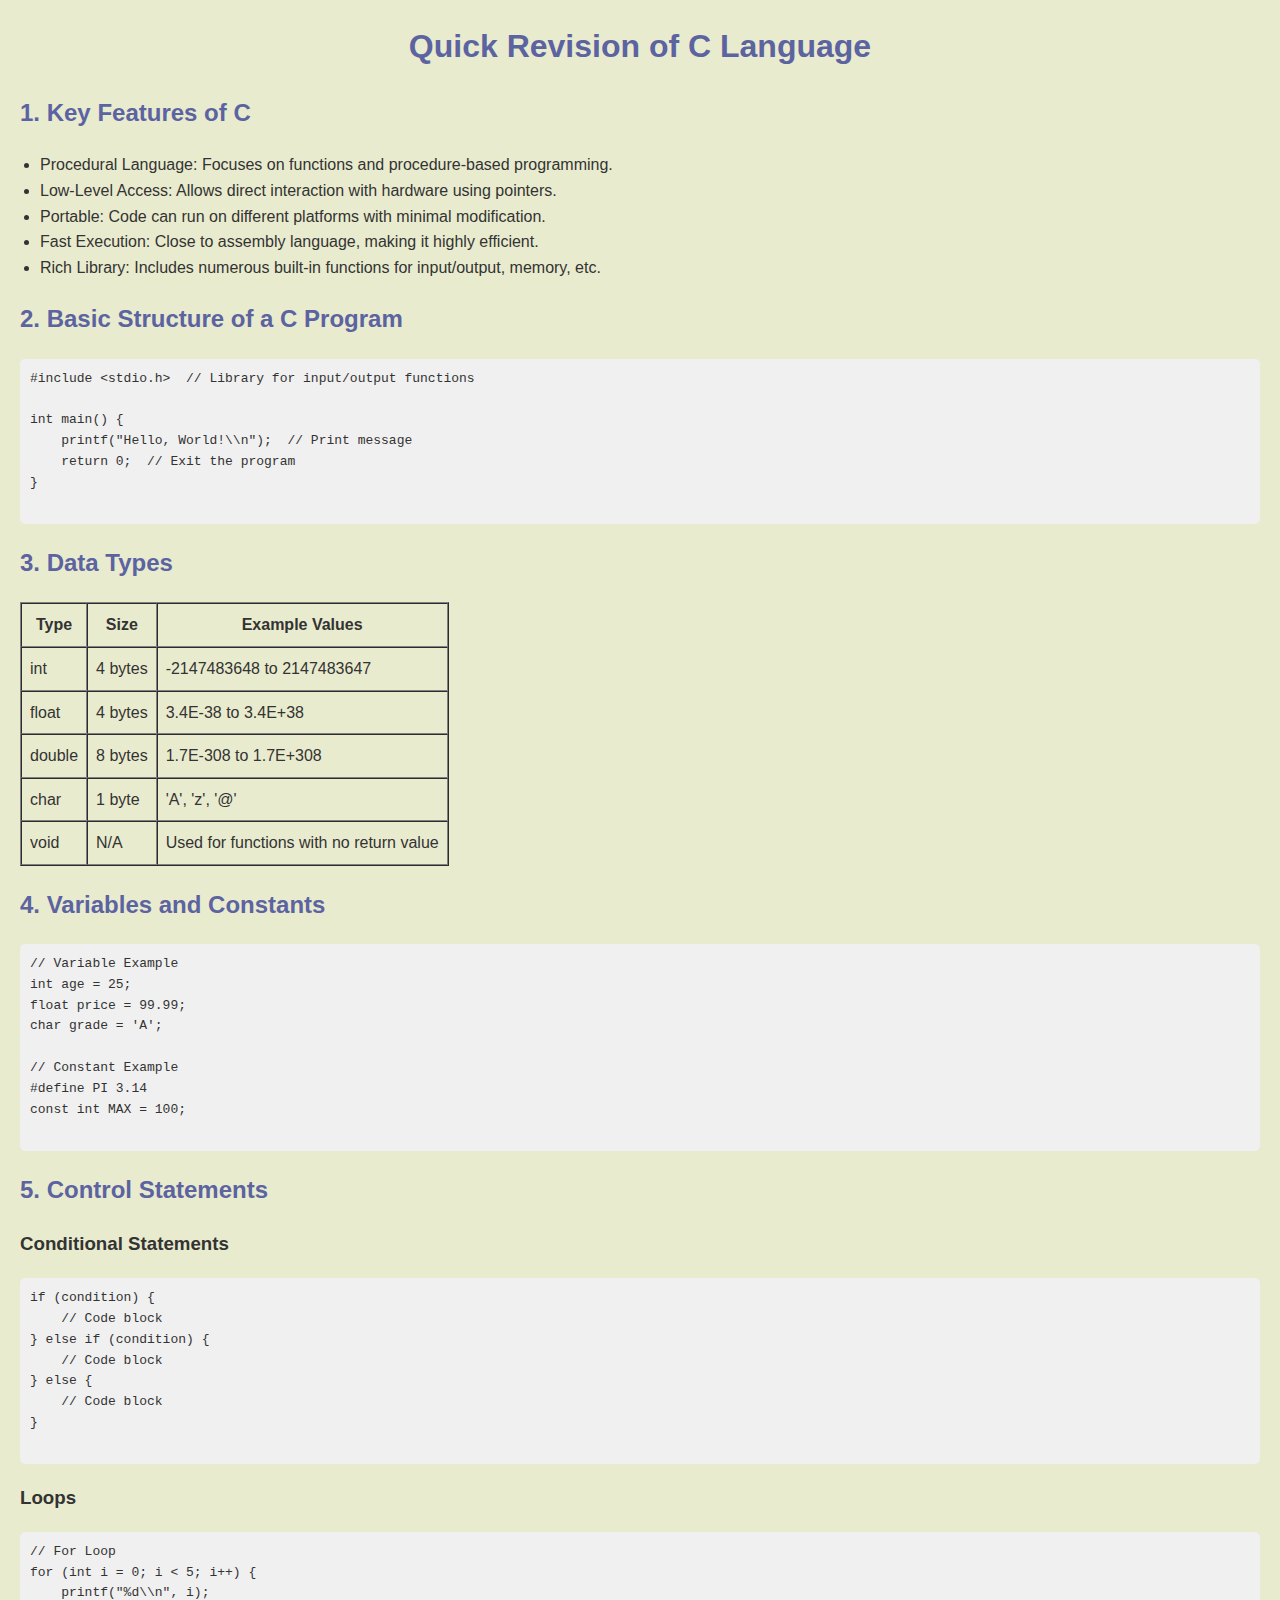
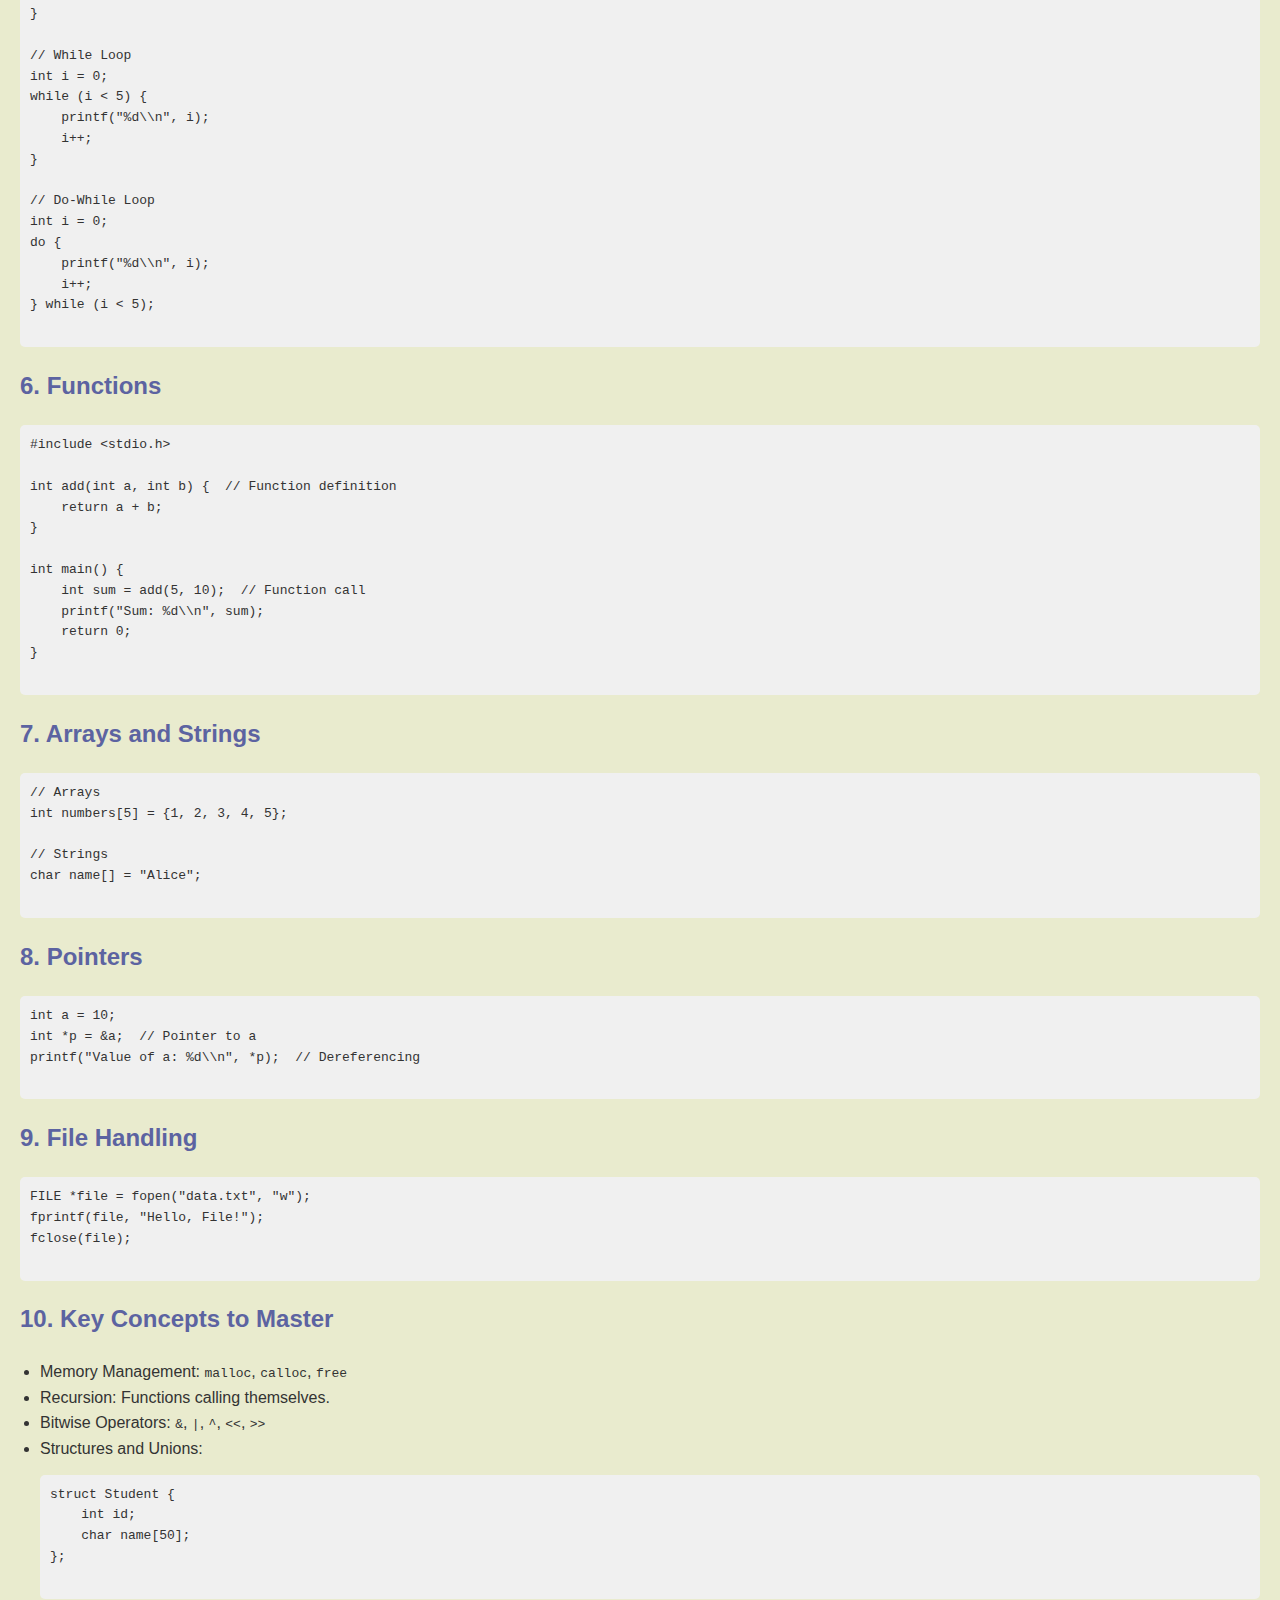
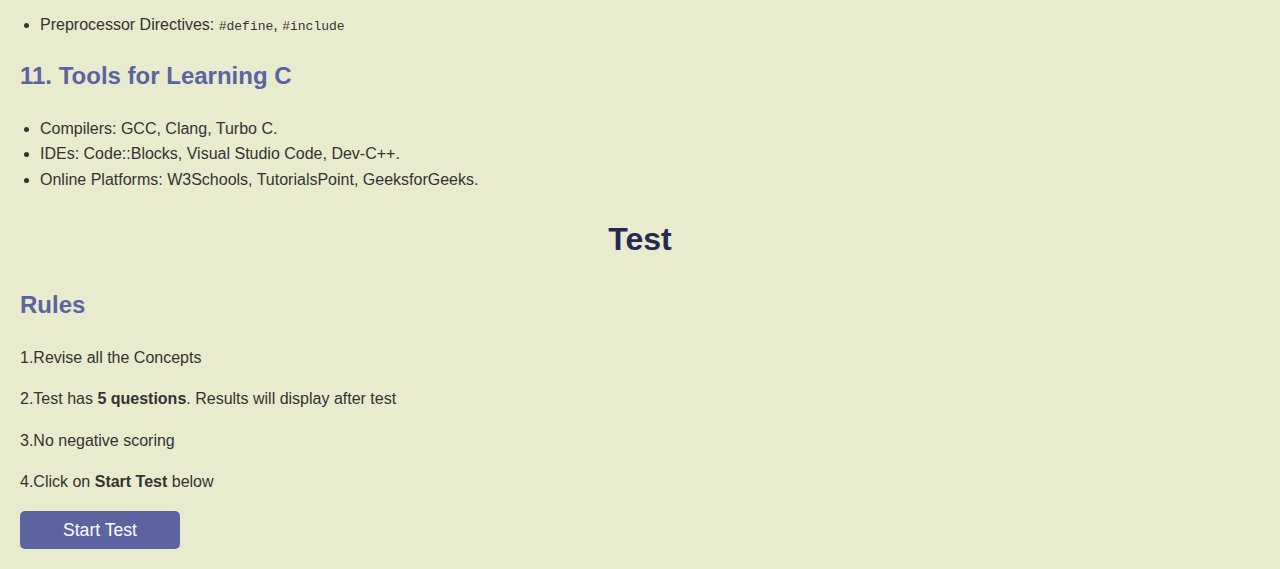
<file: templates/c.html>
<!DOCTYPE html>
<html lang="en">
<head>
    <meta charset="UTF-8">
    <meta name="viewport" content="width=device-width, initial-scale=1.0">
    <title>Basics of C Language</title>
    <style>
        body {
            font-family: Arial, sans-serif;
            line-height: 1.6;
            margin: 20px;
            background-color: #e9ebce;
            color: #333;
        }
        h1, h2 {
            color: #5c63a1;
        }
        h1 {
            text-align: center;
        }
        pre {
            background: #f0f0f0;
            padding: 10px;
            border-radius: 5px;
            overflow-x: auto;
        }
        ul {
            padding-left: 20px;
        }
        a {
            display: inline-block;
            text-align: center;
            background-color: #5c63a1;
            color: #fff;
            padding: 5px 5px;
            font-size: 1.1em;
            border-radius: 5px;
            text-decoration: none;  /* Remove the underline */
            transition: background-color 0.3s;
            width: 150px ;
            
        }
        
        a:hover {
            background-color: #4a4f7c;
        }
        
    </style>
</head>
<body>
    <h1>Quick Revision of C Language</h1>

    <h2>1. Key Features of C</h2>
    <ul>
        <li>Procedural Language: Focuses on functions and procedure-based programming.</li>
        <li>Low-Level Access: Allows direct interaction with hardware using pointers.</li>
        <li>Portable: Code can run on different platforms with minimal modification.</li>
        <li>Fast Execution: Close to assembly language, making it highly efficient.</li>
        <li>Rich Library: Includes numerous built-in functions for input/output, memory, etc.</li>
    </ul>

    <h2>2. Basic Structure of a C Program</h2>
    <pre>
#include &lt;stdio.h&gt;  // Library for input/output functions

int main() {
    printf("Hello, World!\\n");  // Print message
    return 0;  // Exit the program
}
    </pre>

    <h2>3. Data Types</h2>
    <table border="1" cellpadding="8" cellspacing="0">
        <thead>
            <tr>
                <th>Type</th>
                <th>Size</th>
                <th>Example Values</th>
            </tr>
        </thead>
        <tbody>
            <tr>
                <td>int</td>
                <td>4 bytes</td>
                <td>-2147483648 to 2147483647</td>
            </tr>
            <tr>
                <td>float</td>
                <td>4 bytes</td>
                <td>3.4E-38 to 3.4E+38</td>
            </tr>
            <tr>
                <td>double</td>
                <td>8 bytes</td>
                <td>1.7E-308 to 1.7E+308</td>
            </tr>
            <tr>
                <td>char</td>
                <td>1 byte</td>
                <td>'A', 'z', '@'</td>
            </tr>
            <tr>
                <td>void</td>
                <td>N/A</td>
                <td>Used for functions with no return value</td>
            </tr>
        </tbody>
    </table>

    <h2>4. Variables and Constants</h2>
    <pre>
// Variable Example
int age = 25;
float price = 99.99;
char grade = 'A';

// Constant Example
#define PI 3.14
const int MAX = 100;
    </pre>

    <h2>5. Control Statements</h2>
    <h3>Conditional Statements</h3>
    <pre>
if (condition) {
    // Code block
} else if (condition) {
    // Code block
} else {
    // Code block
}
    </pre>
    <h3>Loops</h3>
    <pre>
// For Loop
for (int i = 0; i < 5; i++) {
    printf("%d\\n", i);
}

// While Loop
int i = 0;
while (i < 5) {
    printf("%d\\n", i);
    i++;
}

// Do-While Loop
int i = 0;
do {
    printf("%d\\n", i);
    i++;
} while (i < 5);
    </pre>

    <h2>6. Functions</h2>
    <pre>
#include &lt;stdio.h&gt;

int add(int a, int b) {  // Function definition
    return a + b;
}

int main() {
    int sum = add(5, 10);  // Function call
    printf("Sum: %d\\n", sum);
    return 0;
}
    </pre>

    <h2>7. Arrays and Strings</h2>
    <pre>
// Arrays
int numbers[5] = {1, 2, 3, 4, 5};

// Strings
char name[] = "Alice";
    </pre>

    <h2>8. Pointers</h2>
    <pre>
int a = 10;
int *p = &a;  // Pointer to a
printf("Value of a: %d\\n", *p);  // Dereferencing
    </pre>

    <h2>9. File Handling</h2>
    <pre>
FILE *file = fopen("data.txt", "w");
fprintf(file, "Hello, File!");
fclose(file);
    </pre>

    <h2>10. Key Concepts to Master</h2>
    <ul>
        <li>Memory Management: <code>malloc</code>, <code>calloc</code>, <code>free</code></li>
        <li>Recursion: Functions calling themselves.</li>
        <li>Bitwise Operators: <code>&amp;</code>, <code>|</code>, <code>^</code>, <code>&lt;&lt;</code>, <code>&gt;&gt;</code></li>
        <li>Structures and Unions:</li>
        <pre>
struct Student {
    int id;
    char name[50];
};
        </pre>
        <li>Preprocessor Directives: <code>#define</code>, <code>#include</code></li>
    </ul>

    <h2>11. Tools for Learning C</h2>
    <ul>
        <li>Compilers: GCC, Clang, Turbo C.</li>
        <li>IDEs: Code::Blocks, Visual Studio Code, Dev-C++.</li>
        <li>Online Platforms: W3Schools, TutorialsPoint, GeeksforGeeks.</li>
    </ul>
    <h1 style="color: #262a52;">Test</h1>
    <h2>Rules</h2>
    <p>1.Revise all the Concepts</p>
    <p>2.Test has <b>5 questions</b>. Results will display after test</p>
    <p>3.No negative scoring</p>
    <p>4.Click on <b>Start Test</b> below</p>
    <a href="cltest.html">Start Test</a>
</body>
</html>
</file>
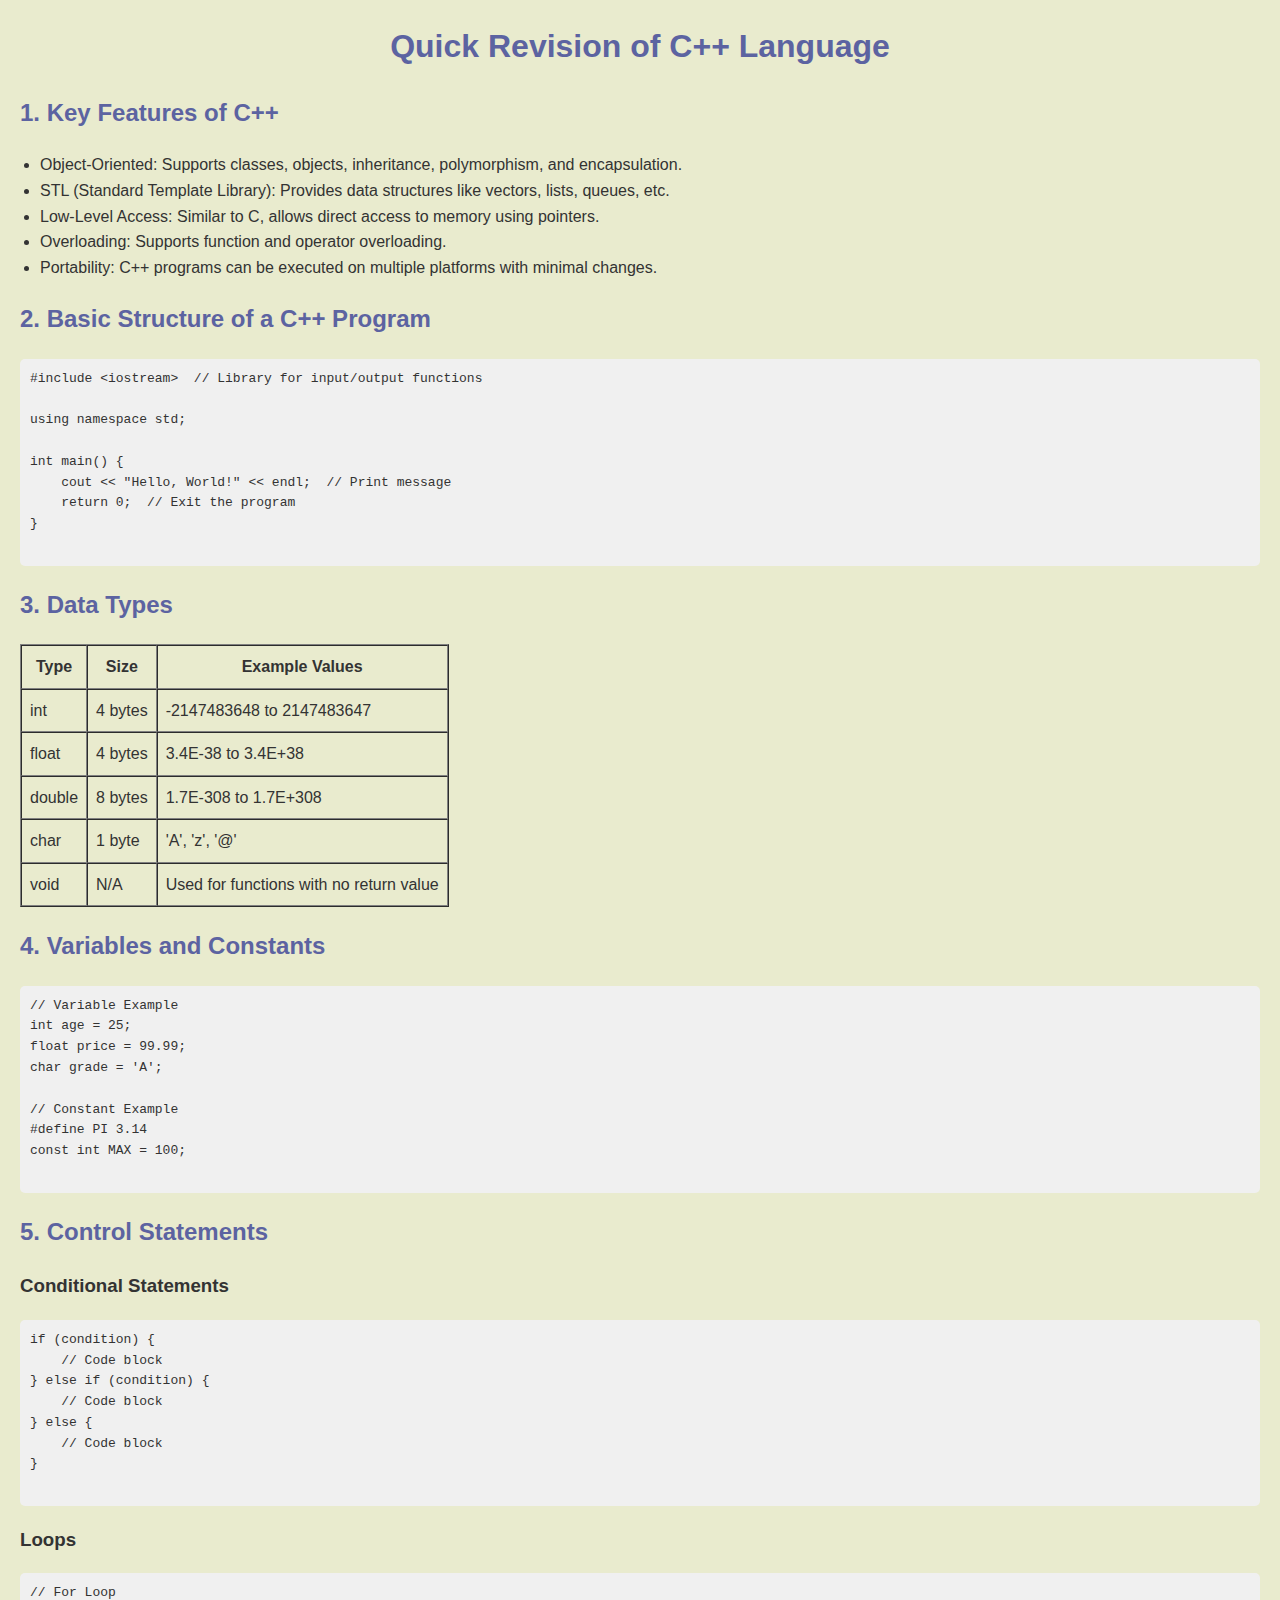
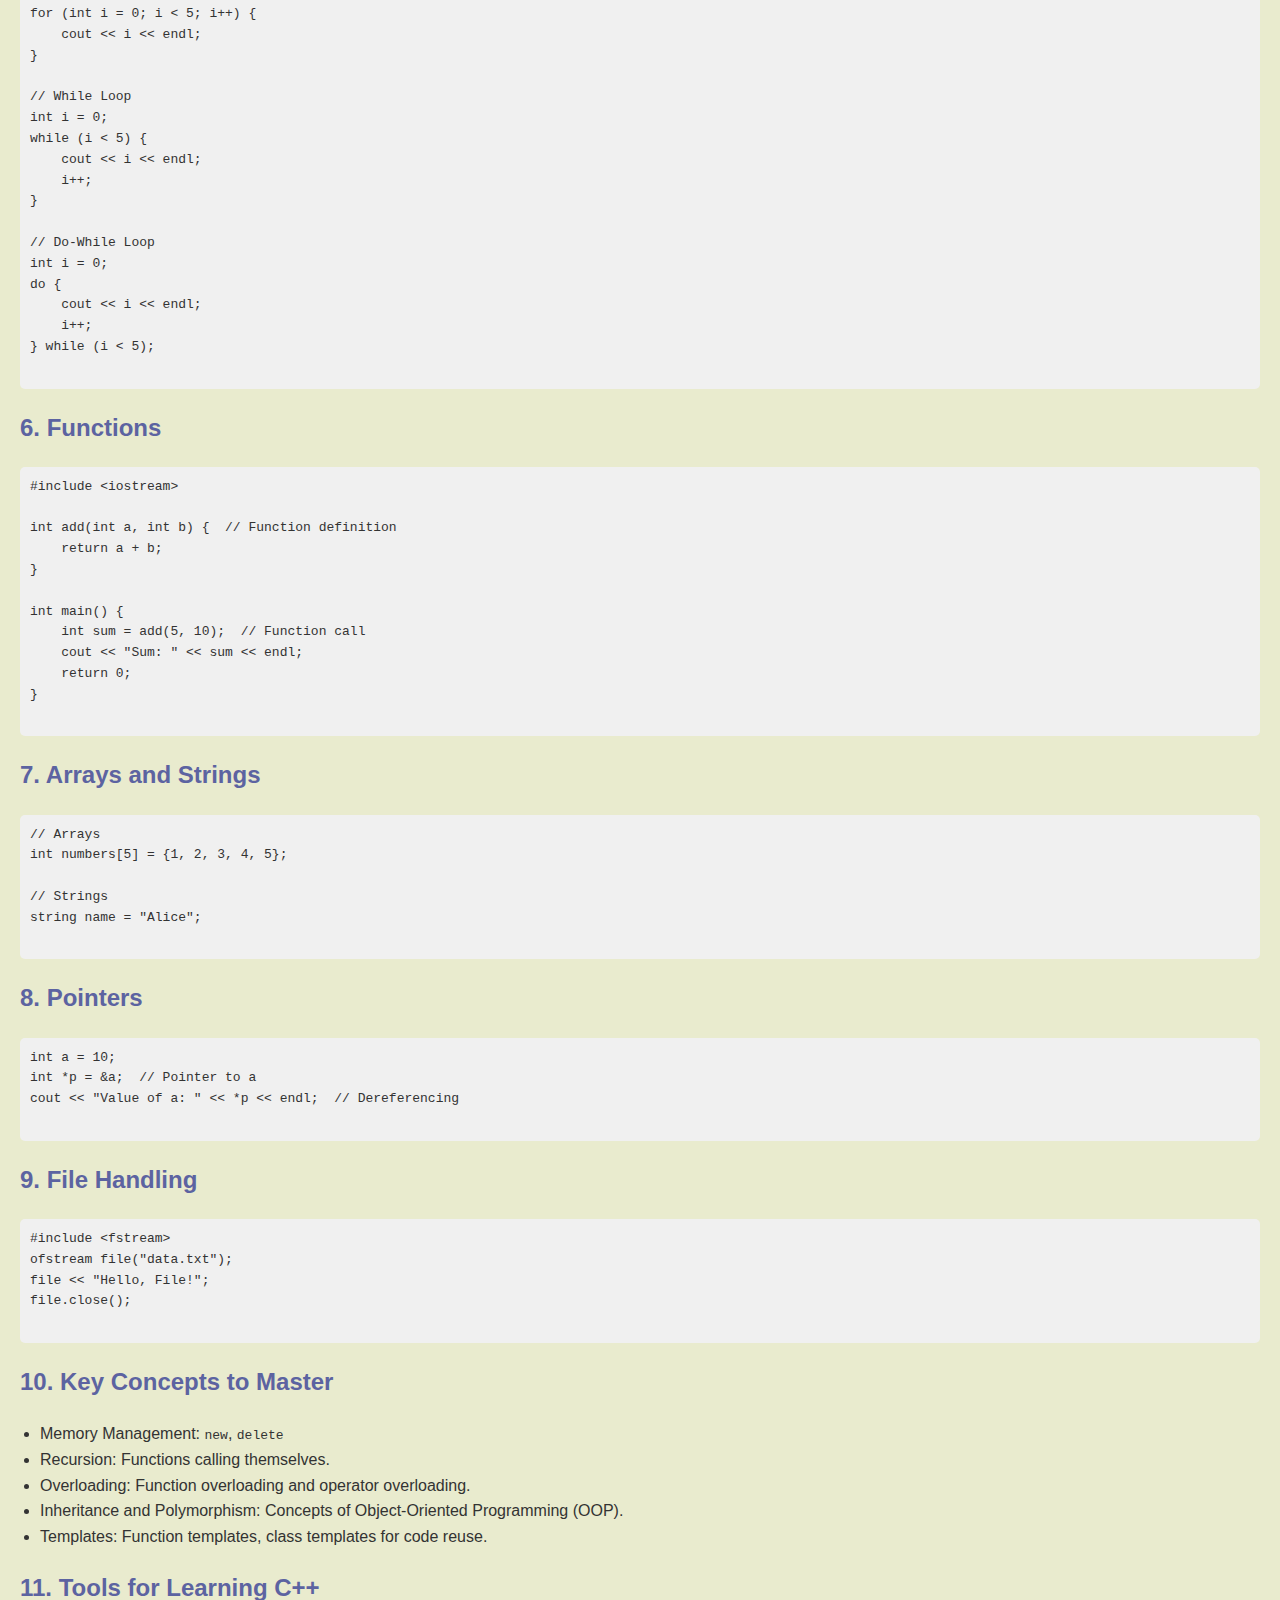
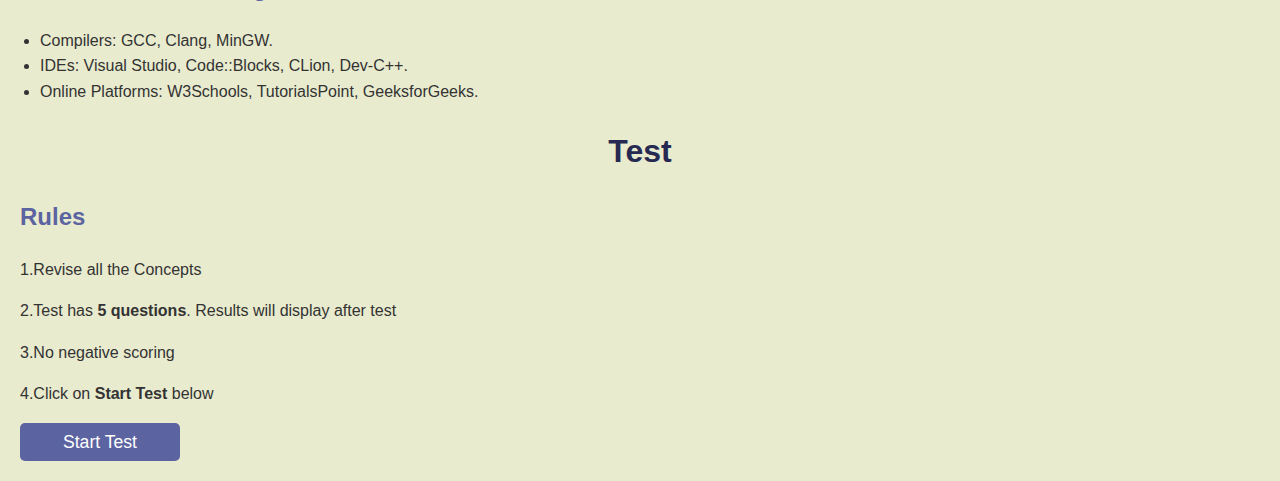
<file: templates/cpp.html>
<!DOCTYPE html>
<html lang="en">
<head>
    <meta charset="UTF-8">
    <meta name="viewport" content="width=device-width, initial-scale=1.0">
    <title>Basics of C++ Language</title>
    <style>
        body {
            font-family: Arial, sans-serif;
            line-height: 1.6;
            margin: 20px;
            background-color: #e9ebce;
            color: #333;
        }
        h1, h2 {
            color: #5c63a1;
        }
        h1 {
            text-align: center;
        }
        pre {
            background: #f0f0f0;
            padding: 10px;
            border-radius: 5px;
            overflow-x: auto;
        }
        ul {
            padding-left: 20px;
        }
        a {
            display: inline-block;
            text-align: center;
            background-color: #5c63a1;
            color: #fff;
            padding: 5px 5px;
            font-size: 1.1em;
            border-radius: 5px;
            text-decoration: none;  /* Remove the underline */
            transition: background-color 0.3s;
            width: 150px ;
        }
        a:hover {
            background-color: #4a4f7c;
        }
    </style>
</head>
<body>
    <h1>Quick Revision of C++ Language</h1>

    <h2>1. Key Features of C++</h2>
    <ul>
        <li>Object-Oriented: Supports classes, objects, inheritance, polymorphism, and encapsulation.</li>
        <li>STL (Standard Template Library): Provides data structures like vectors, lists, queues, etc.</li>
        <li>Low-Level Access: Similar to C, allows direct access to memory using pointers.</li>
        <li>Overloading: Supports function and operator overloading.</li>
        <li>Portability: C++ programs can be executed on multiple platforms with minimal changes.</li>
    </ul>

    <h2>2. Basic Structure of a C++ Program</h2>
    <pre>
#include &lt;iostream&gt;  // Library for input/output functions

using namespace std;

int main() {
    cout << "Hello, World!" << endl;  // Print message
    return 0;  // Exit the program
}
    </pre>

    <h2>3. Data Types</h2>
    <table border="1" cellpadding="8" cellspacing="0">
        <thead>
            <tr>
                <th>Type</th>
                <th>Size</th>
                <th>Example Values</th>
            </tr>
        </thead>
        <tbody>
            <tr>
                <td>int</td>
                <td>4 bytes</td>
                <td>-2147483648 to 2147483647</td>
            </tr>
            <tr>
                <td>float</td>
                <td>4 bytes</td>
                <td>3.4E-38 to 3.4E+38</td>
            </tr>
            <tr>
                <td>double</td>
                <td>8 bytes</td>
                <td>1.7E-308 to 1.7E+308</td>
            </tr>
            <tr>
                <td>char</td>
                <td>1 byte</td>
                <td>'A', 'z', '@'</td>
            </tr>
            <tr>
                <td>void</td>
                <td>N/A</td>
                <td>Used for functions with no return value</td>
            </tr>
        </tbody>
    </table>

    <h2>4. Variables and Constants</h2>
    <pre>
// Variable Example
int age = 25;
float price = 99.99;
char grade = 'A';

// Constant Example
#define PI 3.14
const int MAX = 100;
    </pre>

    <h2>5. Control Statements</h2>
    <h3>Conditional Statements</h3>
    <pre>
if (condition) {
    // Code block
} else if (condition) {
    // Code block
} else {
    // Code block
}
    </pre>
    <h3>Loops</h3>
    <pre>
// For Loop
for (int i = 0; i < 5; i++) {
    cout << i << endl;
}

// While Loop
int i = 0;
while (i < 5) {
    cout << i << endl;
    i++;
}

// Do-While Loop
int i = 0;
do {
    cout << i << endl;
    i++;
} while (i < 5);
    </pre>

    <h2>6. Functions</h2>
    <pre>
#include &lt;iostream&gt;

int add(int a, int b) {  // Function definition
    return a + b;
}

int main() {
    int sum = add(5, 10);  // Function call
    cout << "Sum: " << sum << endl;
    return 0;
}
    </pre>

    <h2>7. Arrays and Strings</h2>
    <pre>
// Arrays
int numbers[5] = {1, 2, 3, 4, 5};

// Strings
string name = "Alice";
    </pre>

    <h2>8. Pointers</h2>
    <pre>
int a = 10;
int *p = &a;  // Pointer to a
cout << "Value of a: " << *p << endl;  // Dereferencing
    </pre>

    <h2>9. File Handling</h2>
    <pre>
#include &lt;fstream&gt;
ofstream file("data.txt");
file << "Hello, File!";
file.close();
    </pre>

    <h2>10. Key Concepts to Master</h2>
    <ul>
        <li>Memory Management: <code>new</code>, <code>delete</code></li>
        <li>Recursion: Functions calling themselves.</li>
        <li>Overloading: Function overloading and operator overloading.</li>
        <li>Inheritance and Polymorphism: Concepts of Object-Oriented Programming (OOP).</li>
        <li>Templates: Function templates, class templates for code reuse.</li>
    </ul>

    <h2>11. Tools for Learning C++</h2>
    <ul>
        <li>Compilers: GCC, Clang, MinGW.</li>
        <li>IDEs: Visual Studio, Code::Blocks, CLion, Dev-C++.</li>
        <li>Online Platforms: W3Schools, TutorialsPoint, GeeksforGeeks.</li>
    </ul>
    
    <h1 style="color: #262a52;">Test</h1>
    <h2>Rules</h2>
    <p>1.Revise all the Concepts</p>
    <p>2.Test has <b>5 questions</b>. Results will display after test</p>
    <p>3.No negative scoring</p>
    <p>4.Click on <b>Start Test</b> below</p>
    <a href="cpptest.html">Start Test</a>
</body>
</html>
</file>
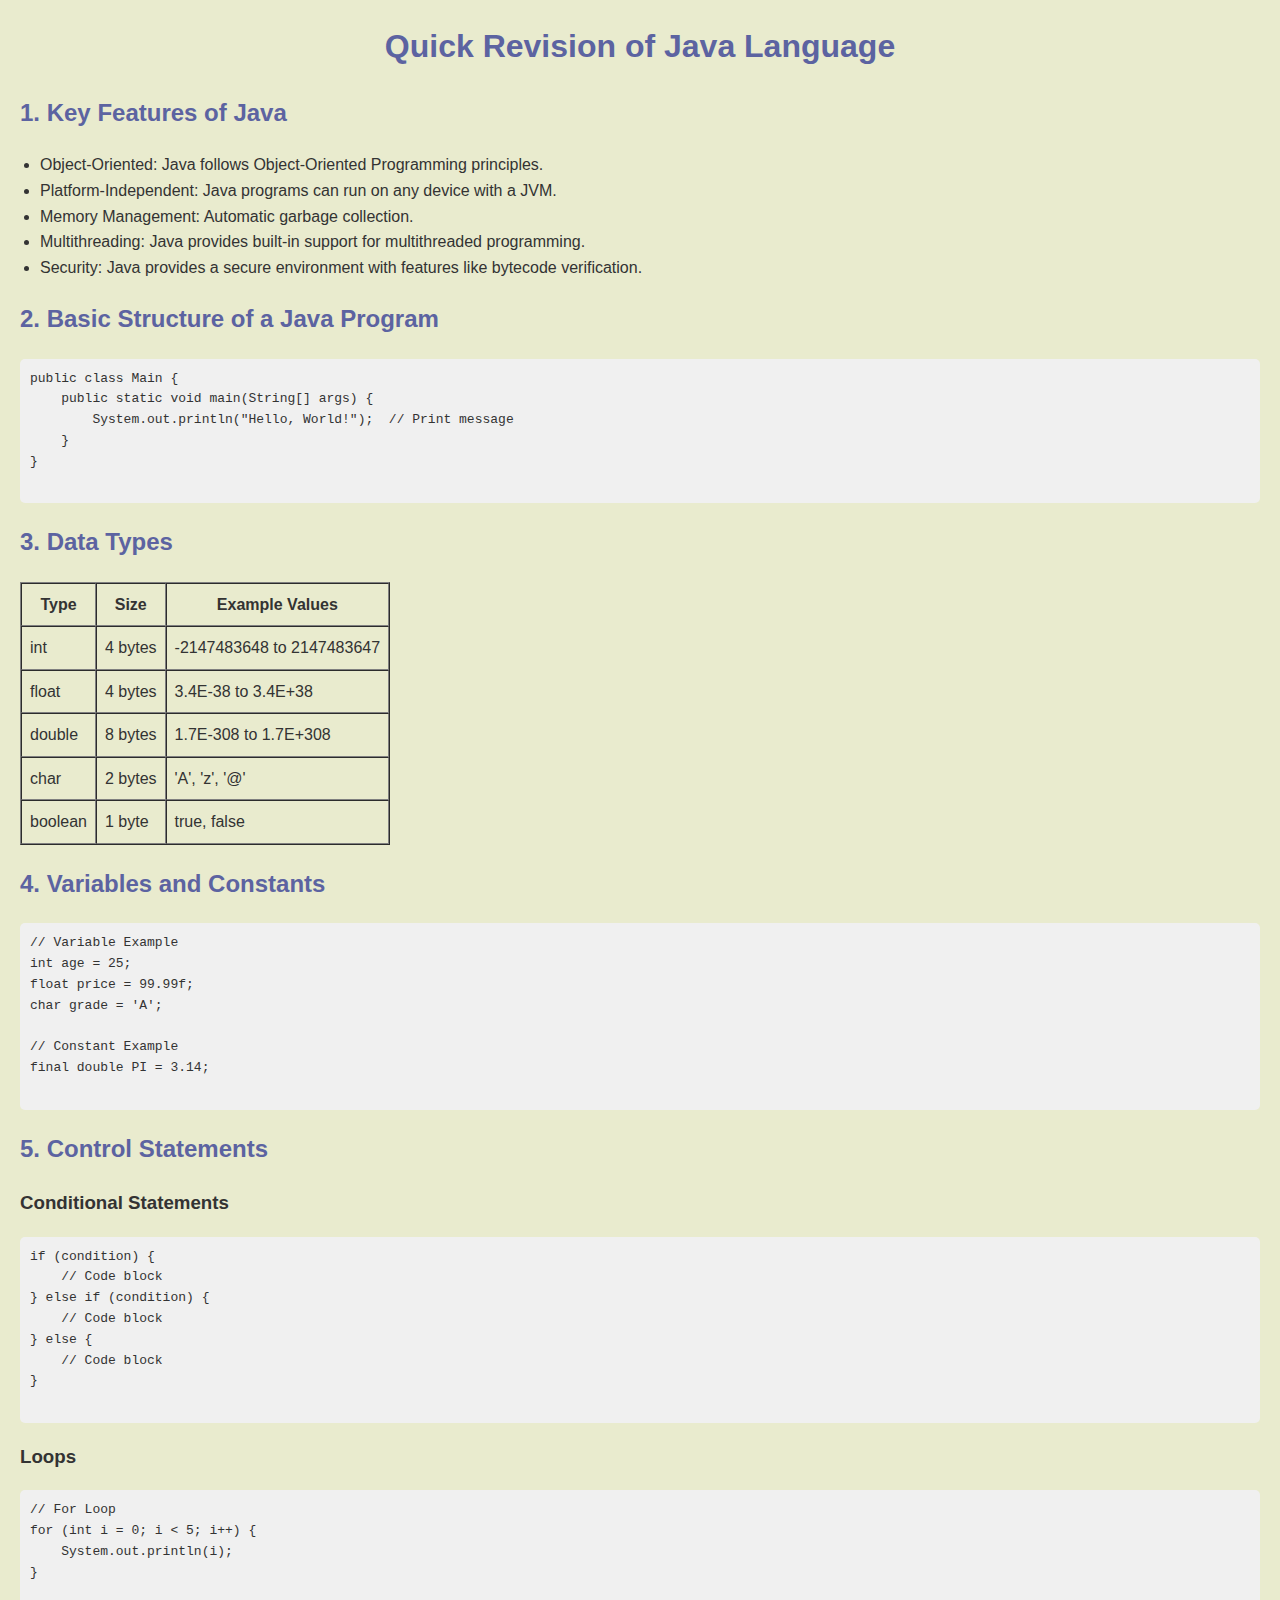
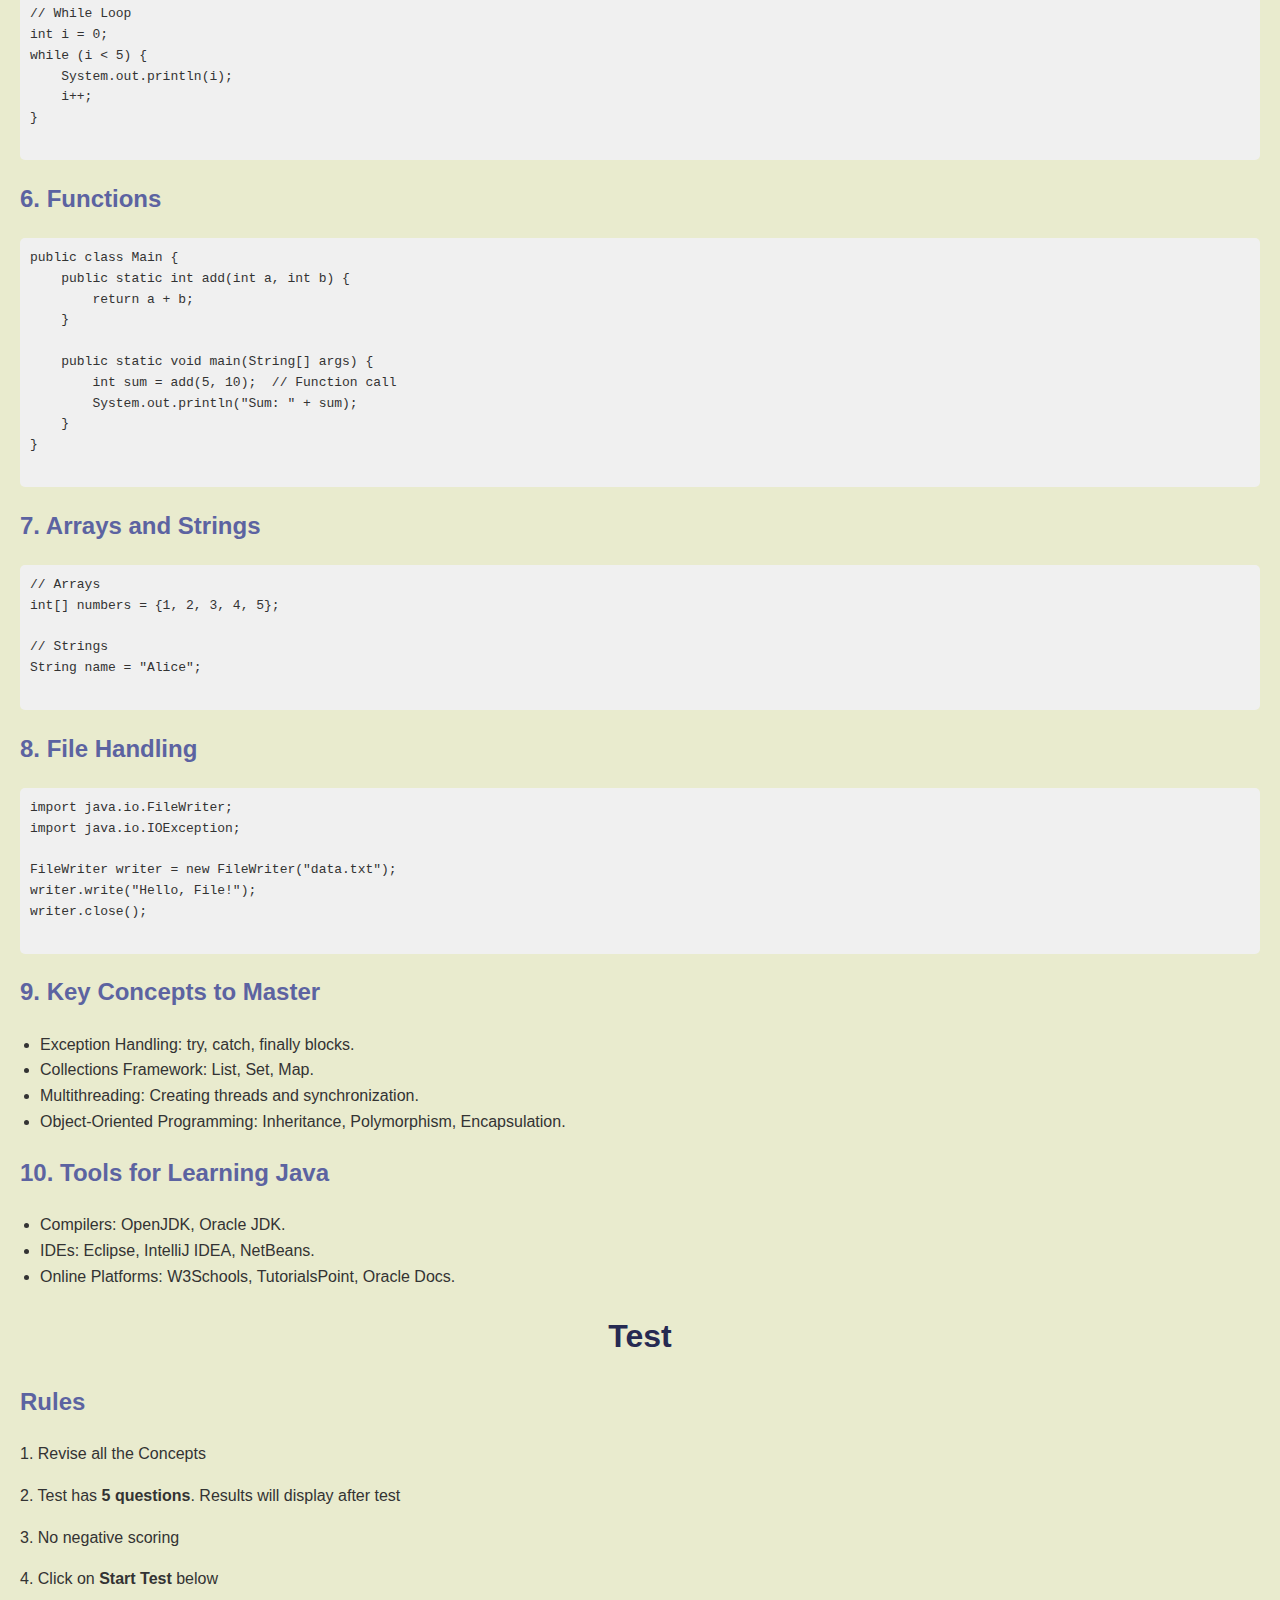
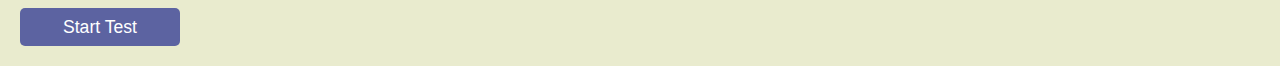
<file: templates/java.html>
<!DOCTYPE html>
<html lang="en">
<head>
    <meta charset="UTF-8">
    <meta name="viewport" content="width=device-width, initial-scale=1.0">
    <title>Basics of Java Language</title>
    <style>
        body {
            font-family: Arial, sans-serif;
            line-height: 1.6;
            margin: 20px;
            background-color: #e9ebce;
            color: #333;
        }
        h1, h2 {
            color: #5c63a1;
        }
        h1 {
            text-align: center;
        }
        pre {
            background: #f0f0f0;
            padding: 10px;
            border-radius: 5px;
            overflow-x: auto;
        }
        ul {
            padding-left: 20px;
        }
        a {
            display: inline-block;
            text-align: center;
            background-color: #5c63a1;
            color: #fff;
            padding: 5px 5px;
            font-size: 1.1em;
            border-radius: 5px;
            text-decoration: none;  /* Remove the underline */
            transition: background-color 0.3s;
            width: 150px ;
        }
        a:hover {
            background-color: #4a4f7c;
        }
    </style>
</head>
<body>
    <h1>Quick Revision of Java Language</h1>

    <h2>1. Key Features of Java</h2>
    <ul>
        <li>Object-Oriented: Java follows Object-Oriented Programming principles.</li>
        <li>Platform-Independent: Java programs can run on any device with a JVM.</li>
        <li>Memory Management: Automatic garbage collection.</li>
        <li>Multithreading: Java provides built-in support for multithreaded programming.</li>
        <li>Security: Java provides a secure environment with features like bytecode verification.</li>
    </ul>

    <h2>2. Basic Structure of a Java Program</h2>
    <pre>
public class Main {
    public static void main(String[] args) {
        System.out.println("Hello, World!");  // Print message
    }
}
    </pre>

    <h2>3. Data Types</h2>
    <table border="1" cellpadding="8" cellspacing="0">
        <thead>
            <tr>
                <th>Type</th>
                <th>Size</th>
                <th>Example Values</th>
            </tr>
        </thead>
        <tbody>
            <tr>
                <td>int</td>
                <td>4 bytes</td>
                <td>-2147483648 to 2147483647</td>
            </tr>
            <tr>
                <td>float</td>
                <td>4 bytes</td>
                <td>3.4E-38 to 3.4E+38</td>
            </tr>
            <tr>
                <td>double</td>
                <td>8 bytes</td>
                <td>1.7E-308 to 1.7E+308</td>
            </tr>
            <tr>
                <td>char</td>
                <td>2 bytes</td>
                <td>'A', 'z', '@'</td>
            </tr>
            <tr>
                <td>boolean</td>
                <td>1 byte</td>
                <td>true, false</td>
            </tr>
        </tbody>
    </table>

    <h2>4. Variables and Constants</h2>
    <pre>
// Variable Example
int age = 25;
float price = 99.99f;
char grade = 'A';

// Constant Example
final double PI = 3.14;
    </pre>

    <h2>5. Control Statements</h2>
    <h3>Conditional Statements</h3>
    <pre>
if (condition) {
    // Code block
} else if (condition) {
    // Code block
} else {
    // Code block
}
    </pre>
    <h3>Loops</h3>
    <pre>
// For Loop
for (int i = 0; i < 5; i++) {
    System.out.println(i);
}

// While Loop
int i = 0;
while (i < 5) {
    System.out.println(i);
    i++;
}
    </pre>

    <h2>6. Functions</h2>
    <pre>
public class Main {
    public static int add(int a, int b) {
        return a + b;
    }

    public static void main(String[] args) {
        int sum = add(5, 10);  // Function call
        System.out.println("Sum: " + sum);
    }
}
    </pre>

    <h2>7. Arrays and Strings</h2>
    <pre>
// Arrays
int[] numbers = {1, 2, 3, 4, 5};

// Strings
String name = "Alice";
    </pre>

    <h2>8. File Handling</h2>
    <pre>
import java.io.FileWriter;
import java.io.IOException;

FileWriter writer = new FileWriter("data.txt");
writer.write("Hello, File!");
writer.close();
    </pre>

    <h2>9. Key Concepts to Master</h2>
    <ul>
        <li>Exception Handling: try, catch, finally blocks.</li>
        <li>Collections Framework: List, Set, Map.</li>
        <li>Multithreading: Creating threads and synchronization.</li>
        <li>Object-Oriented Programming: Inheritance, Polymorphism, Encapsulation.</li>
    </ul>

    <h2>10. Tools for Learning Java</h2>
    <ul>
        <li>Compilers: OpenJDK, Oracle JDK.</li>
        <li>IDEs: Eclipse, IntelliJ IDEA, NetBeans.</li>
        <li>Online Platforms: W3Schools, TutorialsPoint, Oracle Docs.</li>
    </ul>

    <h1 style="color: #262a52;">Test</h1>
    <h2>Rules</h2>
    <p>1. Revise all the Concepts</p>
    <p>2. Test has <b>5 questions</b>. Results will display after test</p>
    <p>3. No negative scoring</p>
    <p>4. Click on <b>Start Test</b> below</p>
    <a href="javatest.html">Start Test</a>
</body>
</html>
</file>
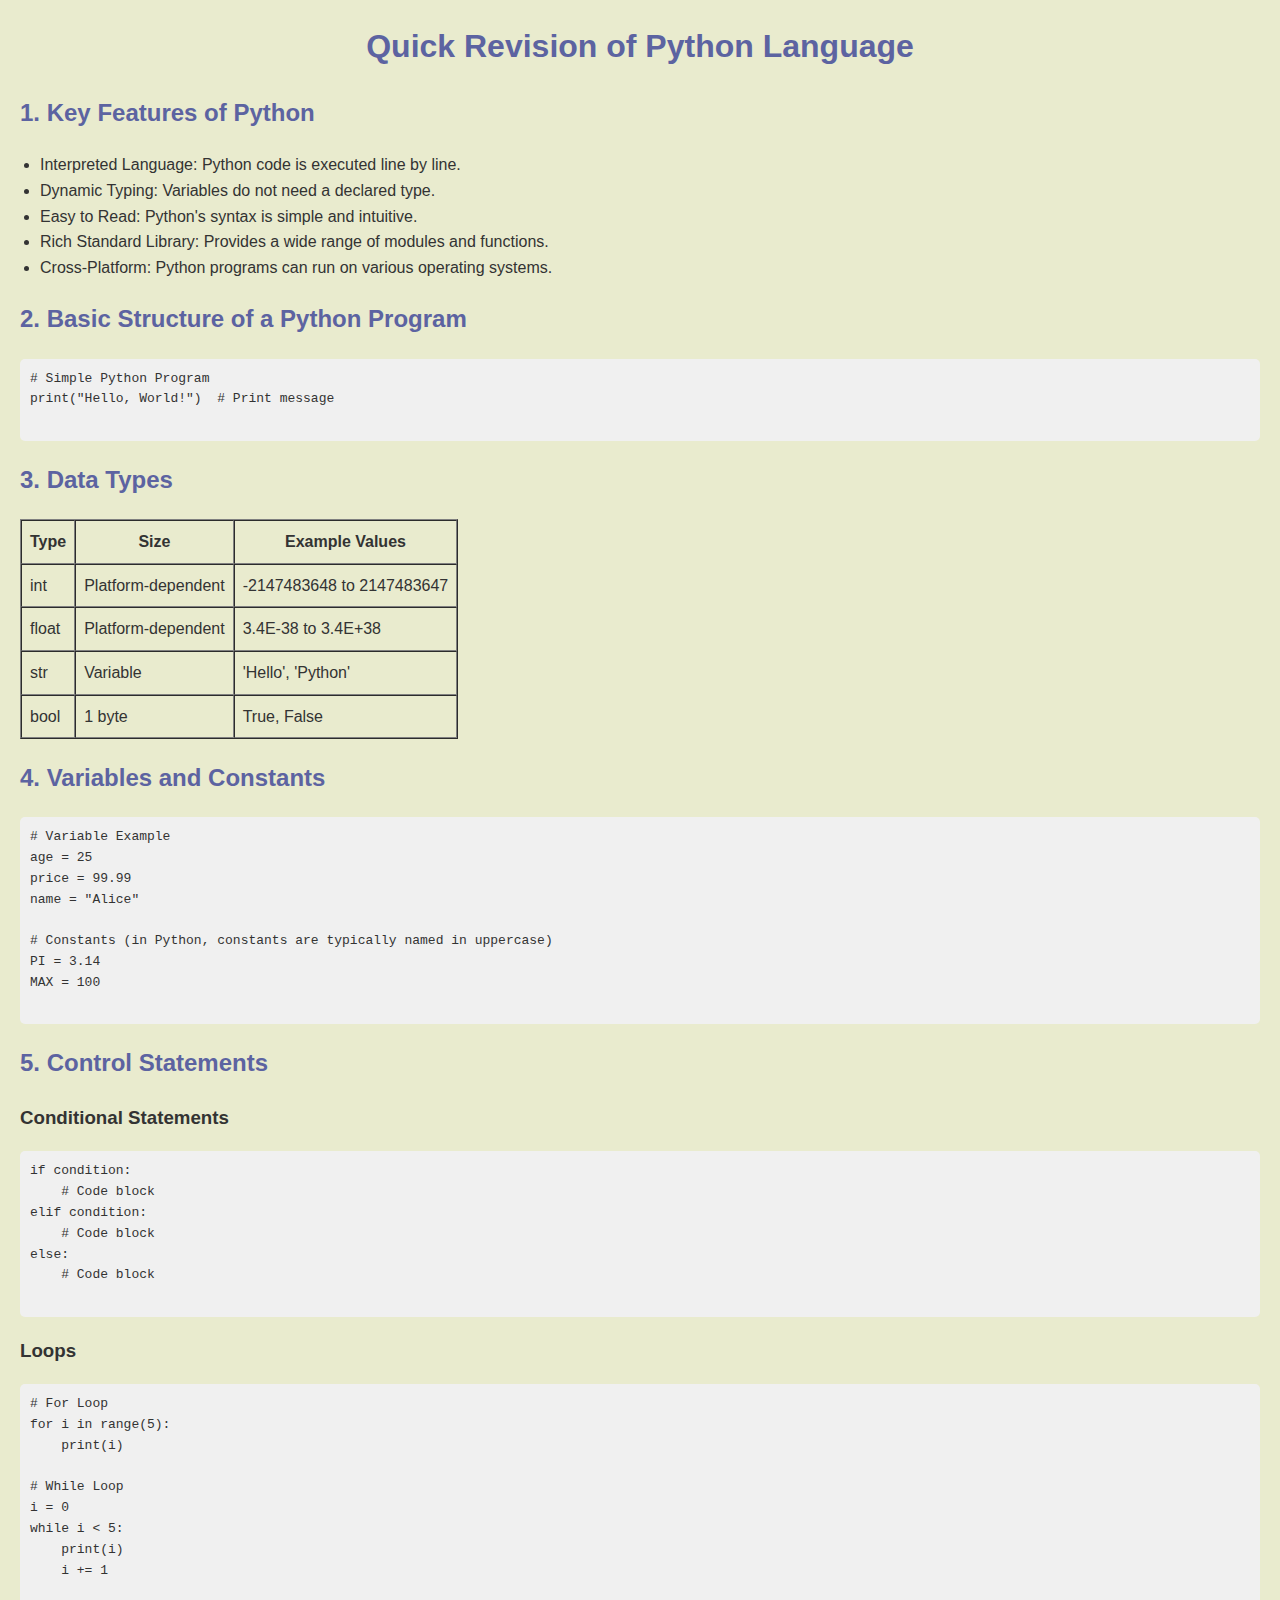
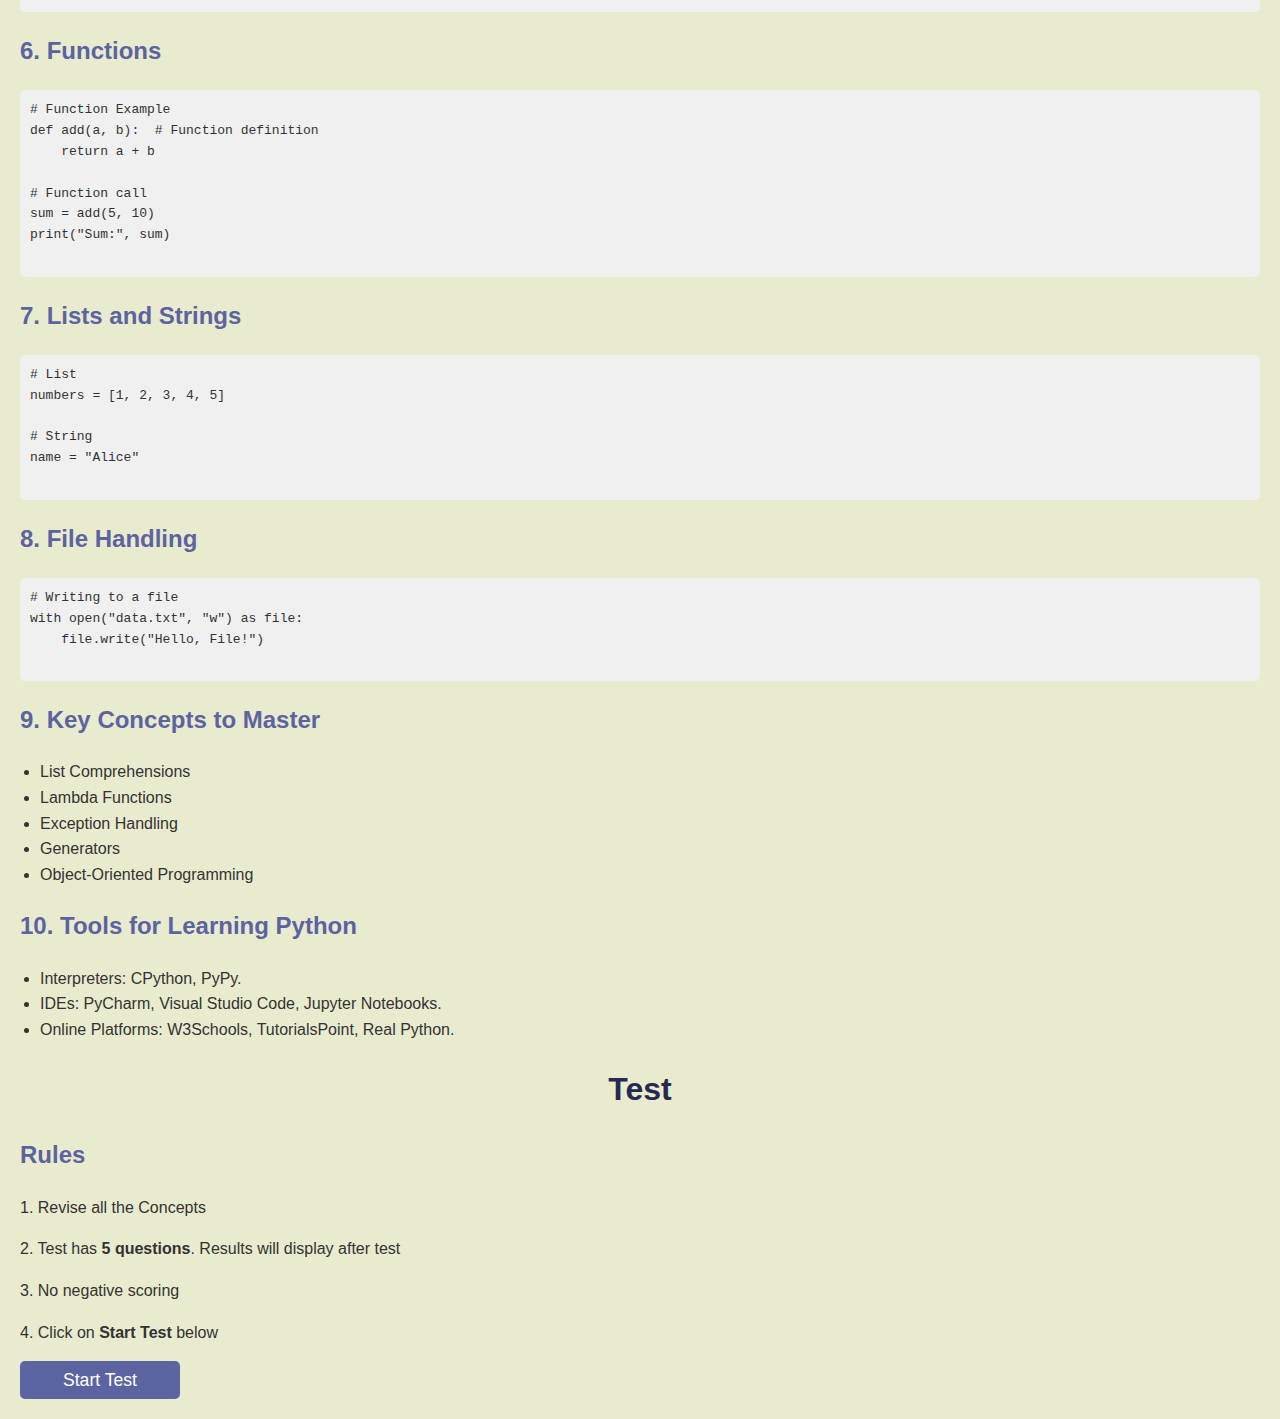
<file: templates/python.html>
<!DOCTYPE html>
<html lang="en">
<head>
    <meta charset="UTF-8">
    <meta name="viewport" content="width=device-width, initial-scale=1.0">
    <title>Basics of Python Language</title>
    <style>
        body {
            font-family: Arial, sans-serif;
            line-height: 1.6;
            margin: 20px;
            background-color: #e9ebce;
            color: #333;
        }
        h1, h2 {
            color: #5c63a1;
        }
        h1 {
            text-align: center;
        }
        pre {
            background: #f0f0f0;
            padding: 10px;
            border-radius: 5px;
            overflow-x: auto;
        }
        ul {
            padding-left: 20px;
        }
        a {
            display: inline-block;
            text-align: center;
            background-color: #5c63a1;
            color: #fff;
            padding: 5px 5px;
            font-size: 1.1em;
            border-radius: 5px;
            text-decoration: none;  /* Remove the underline */
            transition: background-color 0.3s;
            width: 150px ;
        }
        a:hover {
            background-color: #4a4f7c;
        }
    </style>
</head>
<body>
    <h1>Quick Revision of Python Language</h1>

    <h2>1. Key Features of Python</h2>
    <ul>
        <li>Interpreted Language: Python code is executed line by line.</li>
        <li>Dynamic Typing: Variables do not need a declared type.</li>
        <li>Easy to Read: Python's syntax is simple and intuitive.</li>
        <li>Rich Standard Library: Provides a wide range of modules and functions.</li>
        <li>Cross-Platform: Python programs can run on various operating systems.</li>
    </ul>

    <h2>2. Basic Structure of a Python Program</h2>
    <pre>
# Simple Python Program
print("Hello, World!")  # Print message
    </pre>

    <h2>3. Data Types</h2>
    <table border="1" cellpadding="8" cellspacing="0">
        <thead>
            <tr>
                <th>Type</th>
                <th>Size</th>
                <th>Example Values</th>
            </tr>
        </thead>
        <tbody>
            <tr>
                <td>int</td>
                <td>Platform-dependent</td>
                <td>-2147483648 to 2147483647</td>
            </tr>
            <tr>
                <td>float</td>
                <td>Platform-dependent</td>
                <td>3.4E-38 to 3.4E+38</td>
            </tr>
            <tr>
                <td>str</td>
                <td>Variable</td>
                <td>'Hello', 'Python'</td>
            </tr>
            <tr>
                <td>bool</td>
                <td>1 byte</td>
                <td>True, False</td>
            </tr>
        </tbody>
    </table>

    <h2>4. Variables and Constants</h2>
    <pre>
# Variable Example
age = 25
price = 99.99
name = "Alice"

# Constants (in Python, constants are typically named in uppercase)
PI = 3.14
MAX = 100
    </pre>

    <h2>5. Control Statements</h2>
    <h3>Conditional Statements</h3>
    <pre>
if condition:
    # Code block
elif condition:
    # Code block
else:
    # Code block
    </pre>
    <h3>Loops</h3>
    <pre>
# For Loop
for i in range(5):
    print(i)

# While Loop
i = 0
while i < 5:
    print(i)
    i += 1
    </pre>

    <h2>6. Functions</h2>
    <pre>
# Function Example
def add(a, b):  # Function definition
    return a + b

# Function call
sum = add(5, 10)
print("Sum:", sum)
    </pre>

    <h2>7. Lists and Strings</h2>
    <pre>
# List
numbers = [1, 2, 3, 4, 5]

# String
name = "Alice"
    </pre>

    <h2>8. File Handling</h2>
    <pre>
# Writing to a file
with open("data.txt", "w") as file:
    file.write("Hello, File!")
    </pre>

    <h2>9. Key Concepts to Master</h2>
    <ul>
        <li>List Comprehensions</li>
        <li>Lambda Functions</li>
        <li>Exception Handling</li>
        <li>Generators</li>
        <li>Object-Oriented Programming</li>
    </ul>

    <h2>10. Tools for Learning Python</h2>
    <ul>
        <li>Interpreters: CPython, PyPy.</li>
        <li>IDEs: PyCharm, Visual Studio Code, Jupyter Notebooks.</li>
        <li>Online Platforms: W3Schools, TutorialsPoint, Real Python.</li>
    </ul>

    <h1 style="color: #262a52;">Test</h1>
    <h2>Rules</h2>
    <p>1. Revise all the Concepts</p>
    <p>2. Test has <b>5 questions</b>. Results will display after test</p>
    <p>3. No negative scoring</p>
    <p>4. Click on <b>Start Test</b> below</p>
    <a href="pytest.html">Start Test</a>
</body>
</html>
</file>
